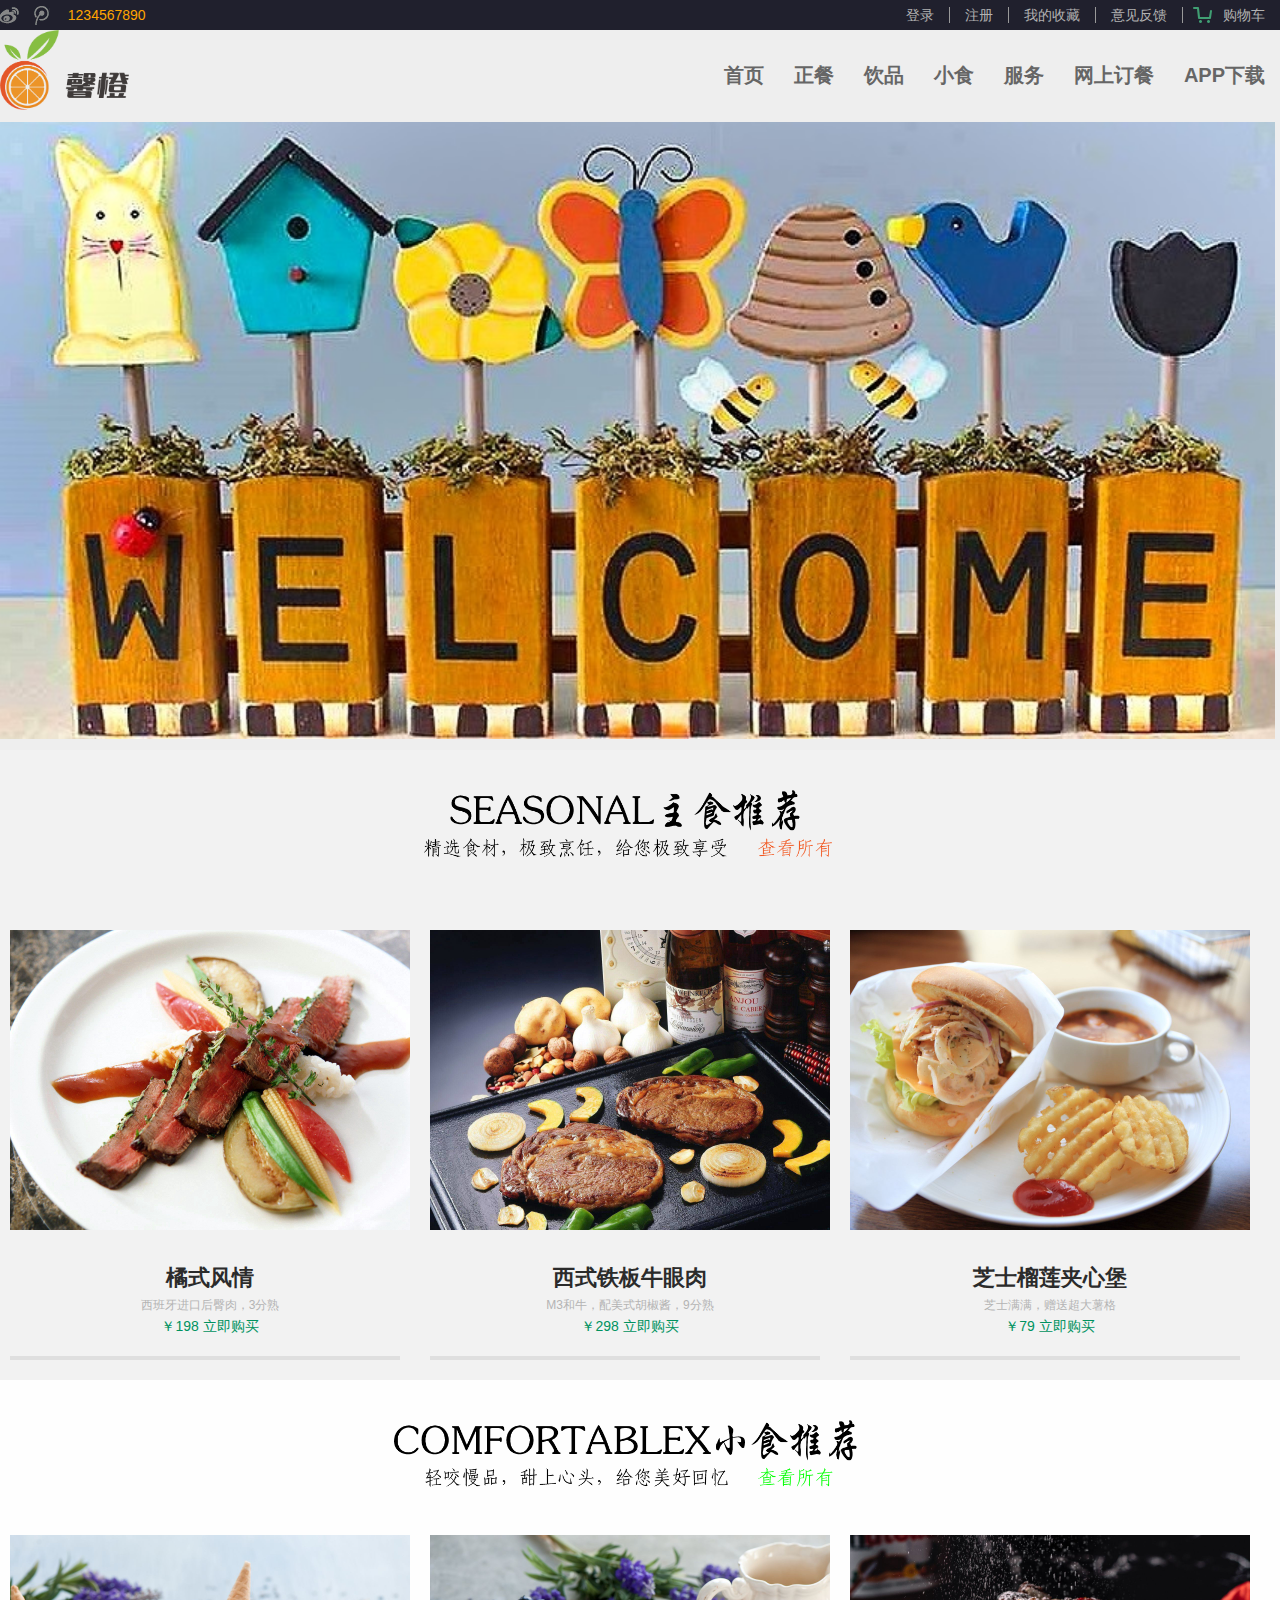
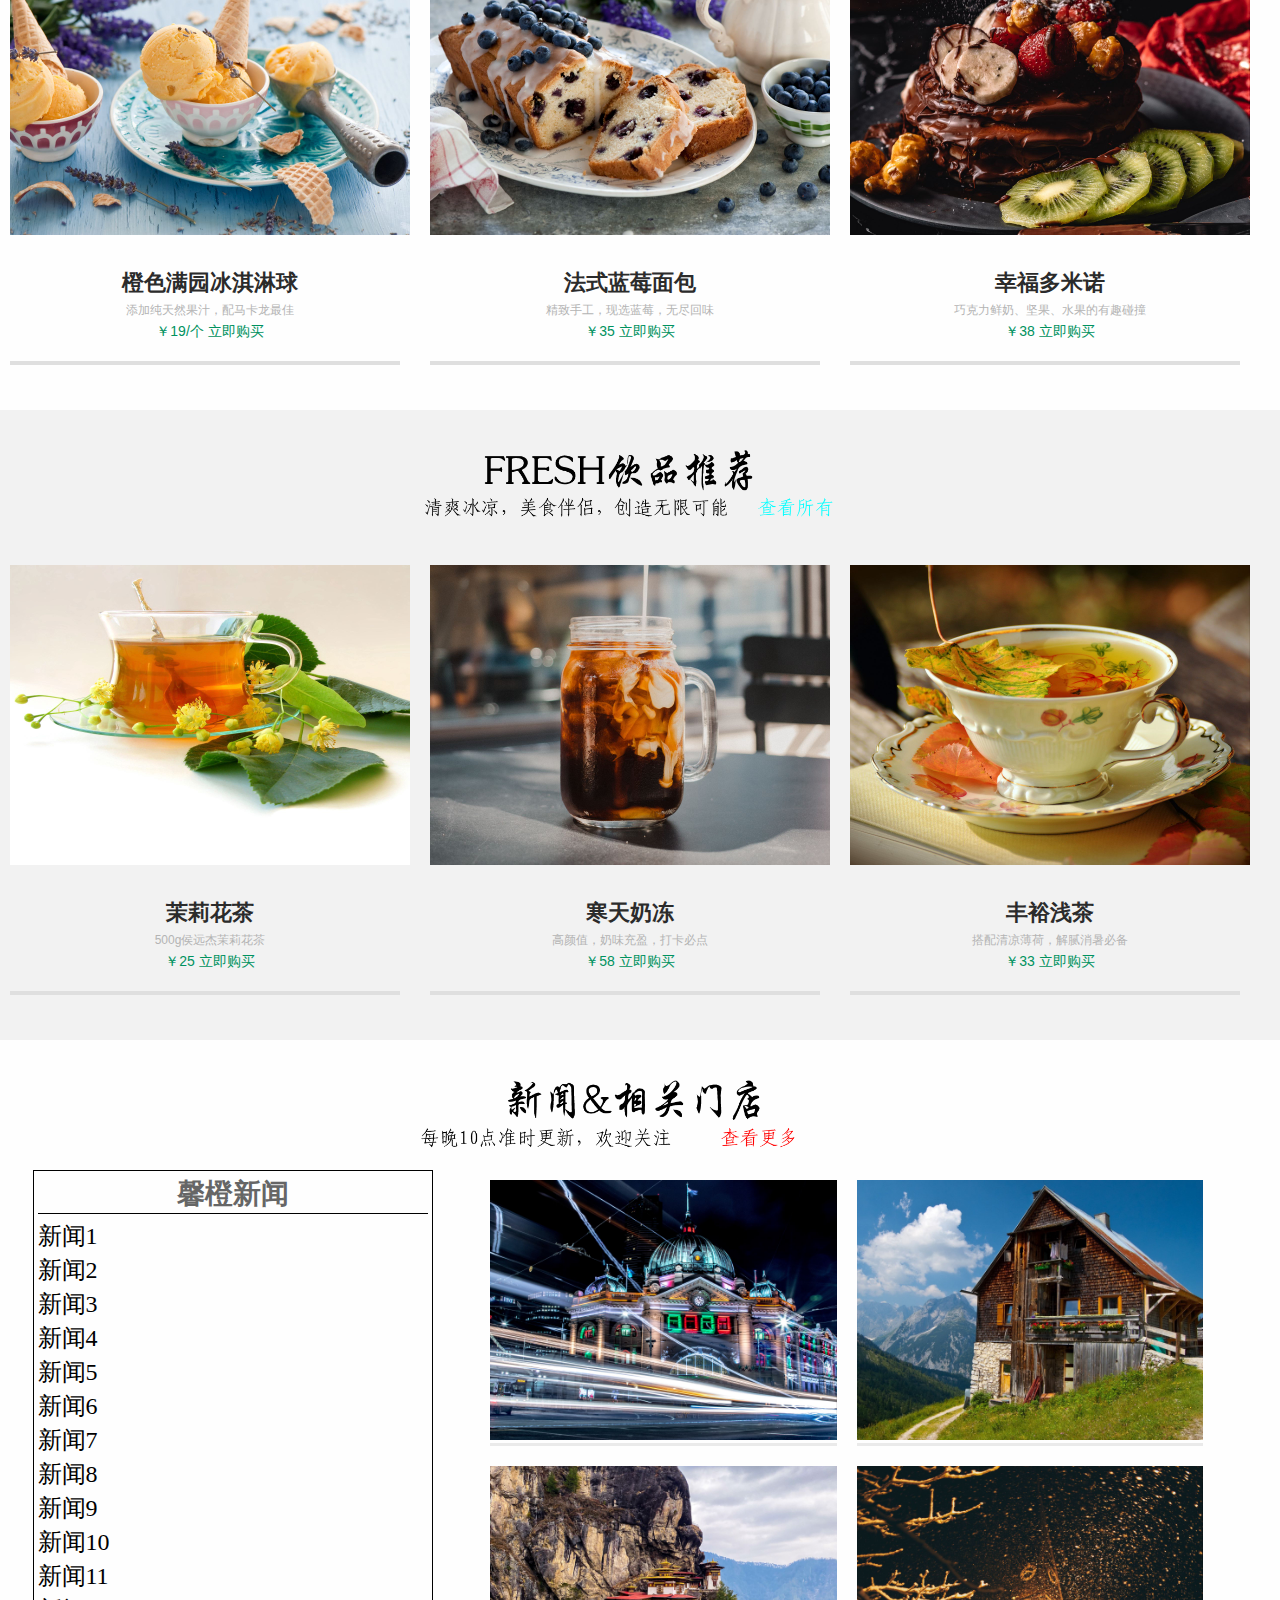
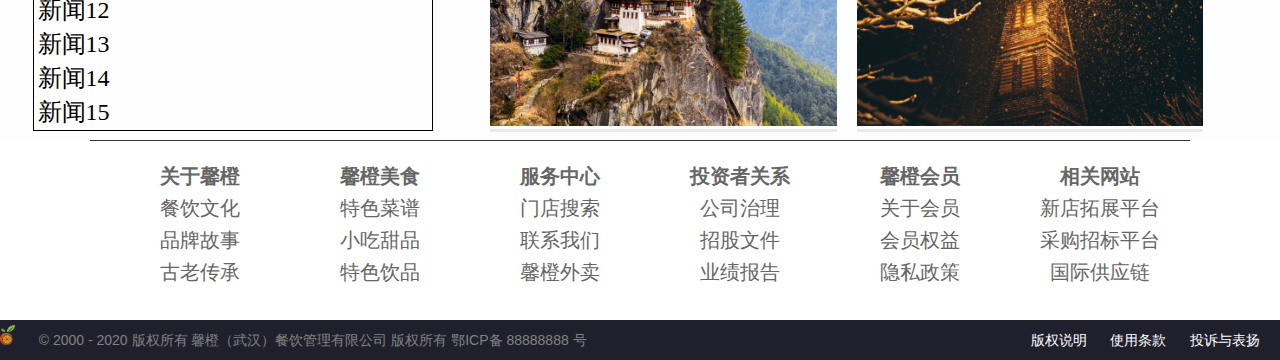
<file: index.html>
<!DOCTYPE html>
<html lang="zh-Hans">
 <head>
	<meta charset="UTF-8">
	<link rel="stylesheet" href="css/index.css">
 </head>
 <body>
<!-- 页面头部 -->
<div id="header">
	<div class="container">
        <div class="header_left left">
            <a href="undeveloped.html" title="新浪微博" class="xlwb"></a>
            <a href="undeveloped.html" title="腾讯微博" class="txwb"></a>
            <span>1234567890</span>
        </div>
        <ul class="right">
            <li>
                <a href="record.html">登录</a>
            </li>
            <li>
                <a href="register.html">注册</a>
            </li>
            <li>
                <a href="undeveloped.html">我的收藏</a>
            </li>
            <li>
                <a href="undeveloped.html">意见反馈</a>
            </li>
            <li class="gw">
                <a href="undeveloped.html">购物车</a>
            </li>
        </ul>
    </div>
</div>
<!-- 页面导航 -->
<div id="nav">
	<div class="container">
		<div class="logo left">
			<img src="images/header/logo2.png">
		</div>
		<ul class="right">
			<li><a href="index.html" style="font-size: 20px">首页</a></li>
			<li><a href="undeveloped.html" style="font-size: 20px">正餐</a></li>
			<li><a href="undeveloped.html" style="font-size: 20px">饮品</a></li>
			<li><a href="undeveloped.html" style="font-size: 20px">小食</a></li>
			<li><a href="undeveloped.html" style="font-size: 20px">服务</a></li>
			<li><a href="undeveloped.html" style="font-size: 20px">网上订餐</a></li>
			<li><a href="undeveloped.html" style="font-size: 20px">APP下载</a></li>
		</ul>
	</div>
</div>
<!-- 页面横幅 -->
<div id="banner">
	<div class="banner-container">
        <div class="banner-wrapper">
            <div class="banner-img"><img src="images/banner/1.jpg" width="150%;"></div>
        </div>
    </div>
    <div class="banner-nav-bg"></div>
</div>
<!-- 页面板块1 -->
<div id="box1">
	<div class="container">
		<div class="box1_top">
            <a class="box1_title"><img src="images/box1/box1_title.png" class="animated zoomInUp"></a>
            <h1 style="display:none;">主食</h1>
			<div class="staple_food">
				<div class="food-content1">
					<ul class="food">
						<li class="food_1 a1">
							<div class="food11">
								<div class="pic">
		                            <img src="images/box1/1.jpg">
		                        </div>
	                            <div class="info">
	                                <div class="name">橘式风情</div>
	                                <div class="detail">
	                                    西班牙进口后臀肉，3分熟
	                                </div>
	                                <div class="price">
	                                    ￥198
	                                    <span class="buy">立即购买</span>
	                                    <em class="arrow"></em>
	                                </div>
	                            </div>
	                            <div class="shadow-line"></div>
	                        </div>
	                 	</li>
						<li class="line"></li>
						<li class="food_1 a2">
							<a class="shadow">
								<div class="pic">
		                            <img src="images/box1/2.jpg">
		                        </div>
	                            <div class="info">
	                                <div class="name">西式铁板牛眼肉</div>
	                                <div class="detail">
	                                    M3和牛，配美式胡椒酱，9分熟
	                                </div>
	                                <div class="price">
	                                    ￥298
	                                    <span class="buy">立即购买</span>
	                                    <em class="arrow"></em>
	                                </div>
	                            </div>
	                            <div class="shadow-line"></div>
	                        </a>
	                 	</li>
						<li class="line"></li>
						<li class="food_1 a3">
							<a class="shadow">
								<div class="pic">
		                            <img src="images/box1/3.jpg">
		                        </div>
		                        <div class="info">
		                            <div class="name">芝士榴莲夹心堡</div>
		                            <div class="detail">
		                                芝士满满，赠送超大薯格
		                            </div>
		                            <div class="price">
		                                ￥79
		                                <span class="buy">立即购买</span>
		                            </div>
		                        </div>
		                        <div class="shadow-line"></div>
		                    </a>
	             		</li>
					</ul>
				</div>
			</div>
		</div>
	</div>
</div>

<!-- 页面板块4 -->
<div id="box4">
	<div class="container">
		<div class="box4_top">
            <a class="box4_title"><img src="images/box4/box4_title.png" class="animated zoomInUp"></a>
            <h1 style="display:none;">小食</h1>
			<div class="staple_food">
				<div class="food-content1">
					<ul class="food">
						<li class="food_1 b1">
							<a class="shadow">
								<div class="pic">
		                            <img src="images/box4/1.jpg">
		                        </div>
	                            <div class="info">
	                                <div class="name">橙色满园冰淇淋球</div>
	                                <div class="detail">
	                                    添加纯天然果汁，配马卡龙最佳
	                                </div>
	                                <div class="price">
	                                    ￥19/个
	                                    <span class="buy">立即购买</span>
	                                    <em class="arrow"></em>
	                                </div>
	                            </div>
	                            <div class="shadow-line"></div>
	                        </a>
	                 	</li>
						<li class="line"></li>
						<li class="food_1 b2">
							<a class="shadow">
								<div class="pic">
		                            <img src="images/box4/2.jpg">
		                        </div>
	                            <div class="info">
	                                <div class="name">法式蓝莓面包</div>
	                                <div class="detail">
	                                    精致手工，现选蓝莓，无尽回味
	                                </div>
	                                <div class="price">
	                                    ￥35
	                                    <span class="buy">立即购买</span>
	                                    <em class="arrow"></em>
	                                </div>
	                            </div>
	                            <div class="shadow-line"></div>
	                        </a>
	                 	</li>
						<li class="line"></li>
						<li class="food_1 b3">
							<a class="shadow">
								<div class="pic">
		                            <img src="images/box4/3.jpg">
		                        </div>
		                        <div class="info">
		                            <div class="name">幸福多米诺</div>
		                            <div class="detail">
		                                巧克力鲜奶、坚果、水果的有趣碰撞
		                            </div>
		                            <div class="price">
		                                ￥38
		                                <span class="buy">立即购买</span>
		                            </div>
		                        </div>
		                        <div class="shadow-line"></div>
		                    </a>
	             		</li>
					</ul>
				</div>
			</div>
		</div>
	</div>
</div>

<!-- 页面板块5 -->
<div id="box5">
	<div class="container">
		<div class="box5_top">
            <a class="box5_title"><img src="images/box5/box5_title.png" class="animated zoomInUp"></a>
            <h1 style="display:none;">饮品</h1>
			<div class="staple_food">
				<div class="food-content1">
					<ul class="food">
						<li class="food_1 c1">
							<a class="shadow">
								<div class="pic">
		                            <img src="images/box5/1.jpg">
		                        </div>
	                            <div class="info">
	                                <div class="name">茉莉花茶</div>
	                                <div class="detail">
	                                    500g侯远杰茉莉花茶
	                                </div>
	                                <div class="price">
	                                    ￥25
	                                    <span class="buy">立即购买</span>
	                                    <em class="arrow"></em>
	                                </div>
	                            </div>
	                            <div class="shadow-line"></div>
	                        </a>
	                 	</li>
						<li class="line"></li>
						<li class="food_1 c2">
							<a class="shadow">
								<div class="pic">
		                            <img src="images/box5/2.jpg">
		                        </div>
	                            <div class="info">
	                                <div class="name">寒天奶冻</div>
	                                <div class="detail">
	                                    高颜值，奶味充盈，打卡必点
	                                </div>
	                                <div class="price">
	                                    ￥58
	                                    <span class="buy">立即购买</span>
	                                    <em class="arrow"></em>
	                                </div>
	                            </div>
	                            <div class="shadow-line"></div>
	                        </a>
	                 	</li>
						<li class="line"></li>
						<li class="food_1 c3">
							<a class="shadow">
								<div class="pic">
		                            <img src="images/box5/3.jpg">
		                        </div>
		                        <div class="info">
		                            <div class="name">丰裕浅茶</div>
		                            <div class="detail">
		                                搭配清凉薄荷，解腻消暑必备
		                            </div>
		                            <div class="price">
		                                ￥33
		                                <span class="buy">立即购买</span>
		                                <!-- <em class="arrow"></em> -->
		                            </div>
		                        </div>
		                        <div class="shadow-line"></div>
		                    </a>
	             		</li>
					</ul>
				</div>
			</div>
		</div>
	</div>
</div>

<!-- 页面板块3 -->
<div id="box3">
	<div class="container">
		<div class="box3_top">
			<a class="box3_title1"><img src="images/box3/box3_top.png" class="animated zoomInUp"></a>
            <h1 style="display:none;">新闻&门店</h1>
		</div>
		<div class="box3_main">
			<div class="box3_left left f3">
				<table>
					<thead>
					    <tr>
					        <th><a style="font-size: 28px;font-weight: bold;">馨橙新闻</a></th>
					    </tr>
					</thead>
					<tbody>
					    <tr>
					        <td>新闻1</td>
					    </tr>
					    <tr>
					        <td>新闻2</td>
					    </tr>
					    <tr>
					        <td>新闻3</td>
					    </tr>
					    <tr>
					        <td>新闻4</td>
					    </tr>
					    <tr>
					        <td>新闻5</td>
					    </tr>
					    <tr>
					        <td>新闻6</td>
					    </tr>
					    <tr>
					        <td>新闻7</td>
					    </tr>
					    <tr>
					        <td>新闻8</td>
					    </tr>
					    <tr>
					        <td>新闻9</td>
					    </tr>
					    <tr>
					        <td>新闻10</td>
					    </tr>
					    <tr>
					        <td>新闻11</td>
					    </tr>
					    <tr>
					        <td>新闻12</td>
					    </tr>
					    <tr>
					        <td>新闻13</td>
					    </tr>
					    <tr>
					        <td>新闻14</td>
					    </tr>
					    <tr>
					        <td>新闻15</td>
					    </tr>
					    <tr>
					        <td>新闻16</td>
					    </tr>
					    <tr>
					        <td>新闻17</td>
					    </tr>
					    <tr>
					        <td>新闻18</td>
					    </tr>
					    <tr>
					        <td>新闻19</td>
					    </tr>
					    <tr>
					        <td>新闻20</td>
					    </tr>
					</tbody>
				</table>
			</div>
			<div class="box3_right">
				
			</div>
		</div>
		<div class="box3_right right">
			<div class="f1">
				<div class="box3_box">
					<img src="images/box3/1.jpg">
					<div class="box3_text">
						<div class="blank"></div>
						<div class="box3_h">
							<h2>地点名称</h3>
							<p class="box3_details">
								介绍:介绍内容介绍内容介绍内容介绍内容介绍内容介绍内容介绍内容介绍内容介绍内容介绍内容介绍内容介绍内容介绍内容介绍内容介绍内容
							</p>
						</div>
					</div>
				</div>
			</div>
			<div class="f2">
				<div class="box3_box">
					<img src="images/box3/2.jpg">
					<div class="box3_text">
						<div class="blank"></div>
						<div class="box3_h">
							<h2>地点名称</h3>
							<p class="box3_details">
								介绍:介绍内容介绍内容介绍内容介绍内容介绍内容介绍内容介绍内容介绍内容介绍内容介绍内容介绍内容介绍内容介绍内容介绍内容介绍内容
							</p>
						</div>
					</div>
				</div>
			</div>
			<div class="f3">
				<div class="box3_box">
					<img src="images/box3/3.jpg">
					<div class="box3_text">
						<div class="blank"></div>
						<div class="box3_h">
							<h2>地点名称</h3>
							<p class="box3_details">
								介绍:介绍内容介绍内容介绍内容介绍内容介绍内容介绍内容介绍内容介绍内容介绍内容介绍内容介绍内容介绍内容介绍内容介绍内容介绍内容
							</p>
						</div>
					</div>
				</div>
			</div>
			<div class="f4">
				<div class="box3_box">
					<img src="images/box3/4.jpg">
					<div class="box3_text">
						<div class="blank"></div>
						<div class="box3_h">
							<h2>地点名称</h3>
							<p class="box3_details">
								介绍:介绍内容介绍内容介绍内容介绍内容介绍内容介绍内容介绍内容介绍内容介绍内容介绍内容介绍内容介绍内容介绍内容介绍内容介绍内容
							</p>
						</div>
					</div>
				</div>
			</div>
		</div>
	</div>
</div>
<!-- 售后及其他信息 -->
<div id="aftersale">
	<div class="container">
		<ul>
			<li>
				<ol>
					<li>
						<a href="undeveloped.html" style="font-size:20px;font-family: STXingkai">关于馨橙</a>
					</li>
					<li>
						<a href="undeveloped.html" style="font-size:20px;font-family: STXingkai">餐饮文化</a>
					</li>
					<li>
						<a href="undeveloped.html" style="font-size:20px;font-family: STXingkai">品牌故事</a>
					</li>
					<li>
						<a href="undeveloped.html" style="font-size:20px;font-family: STXingkai">古老传承</a>
					</li>
				</ol>
			</li>
			<li>
				<ol>
					<li>
						<a href="undeveloped.html" style="font-size:20px;font-family: STXingkai">馨橙美食</a>
					</li>
					<li>
						<a href="undeveloped.html" style="font-size:20px;font-family: STXingkai">特色菜谱</a>
					</li>
					<li>
						<a href="undeveloped.html" style="font-size:20px;font-family: STXingkai">小吃甜品</a>
					</li>
					<li>
						<a href="undeveloped.html" style="font-size:20px;font-family: STXingkai">特色饮品</a>
					</li>
				</ol>
			</li>
			<li>
				<ol>
					<li>
						<a href="undeveloped.html" style="font-size:20px;font-family: STXingkai">服务中心</a>
					</li>
					<li>
						<a href="undeveloped.html" style="font-size:20px;font-family: STXingkai">门店搜索</a>
					</li>
					<li>
						<a href="undeveloped.html" style="font-size:20px;font-family: STXingkai">联系我们</a>
					</li>
					<li>
						<a href="undeveloped.html" style="font-size:20px;font-family: STXingkai">馨橙外卖</a>
					</li>
				</ol>
			</li>
			<li>
				<ol>
					<li>
						<a href="undeveloped.html" style="font-size:20px;font-family: STXingkai">投资者关系</a>
					</li>
					<li>
						<a href="undeveloped.html" style="font-size:20px;font-family: STXingkai">公司治理</a>
					</li>
					<li>
						<a href="undeveloped.html" style="font-size:20px;font-family: STXingkai">招股文件</a>
					</li>
					<li>
						<a href="undeveloped.html" style="font-size:20px;font-family: STXingkai">业绩报告</a>
					</li>
				</ol>
			</li>
			<li>
				<ol>
					<li>
						<a href="undeveloped.html" style="font-size:20px;font-family: STXingkai">馨橙会员</a>
					</li>
					<li>
						<a href="undeveloped.html" style="font-size:20px;font-family: STXingkai">关于会员</a>
					</li>
					<li>
						<a href="undeveloped.html" style="font-size:20px;font-family: STXingkai">会员权益</a>
					</li>
					<li>
						<a href="undeveloped.html" style="font-size:20px;font-family: STXingkai">隐私政策</a>
					</li>
				</ol>
			</li>
			<li>
				<ol>
					<li>
						<a href="undeveloped.html" style="font-size:20px;font-family: STXingkai">相关网站</a>
					</li>
					<li>
						<a href="undeveloped.html" style="font-size:20px;font-family: STXingkai">新店拓展平台</a>
					</li>
					<li>
						<a href="undeveloped.html" style="font-size:20px;font-family: STXingkai">采购招标平台</a>
					</li>
					<li>
						<a href="undeveloped.html" style="font-size:20px;font-family: STXingkai">国际供应链</a>
					</li>
				</ol>
			</li>
		</ul>
	</div>
</div>
<!-- 页面底部 -->
<div id="footer">
	<div class="container">
		<p>
			<img src="images/header/logo1.png">
			<span>© 2000 - 2020 版权所有 馨橙（武汉）餐饮管理有限公司 版权所有 鄂ICP备 88888888 号</span>
			<a href="undeveloped.html">版权说明</a>
			<a href="undeveloped.html">使用条款</a>
			<a href="undeveloped.html">投诉与表扬</a>
		</p>
	</div>
</div>
</body>
</html>
</file>
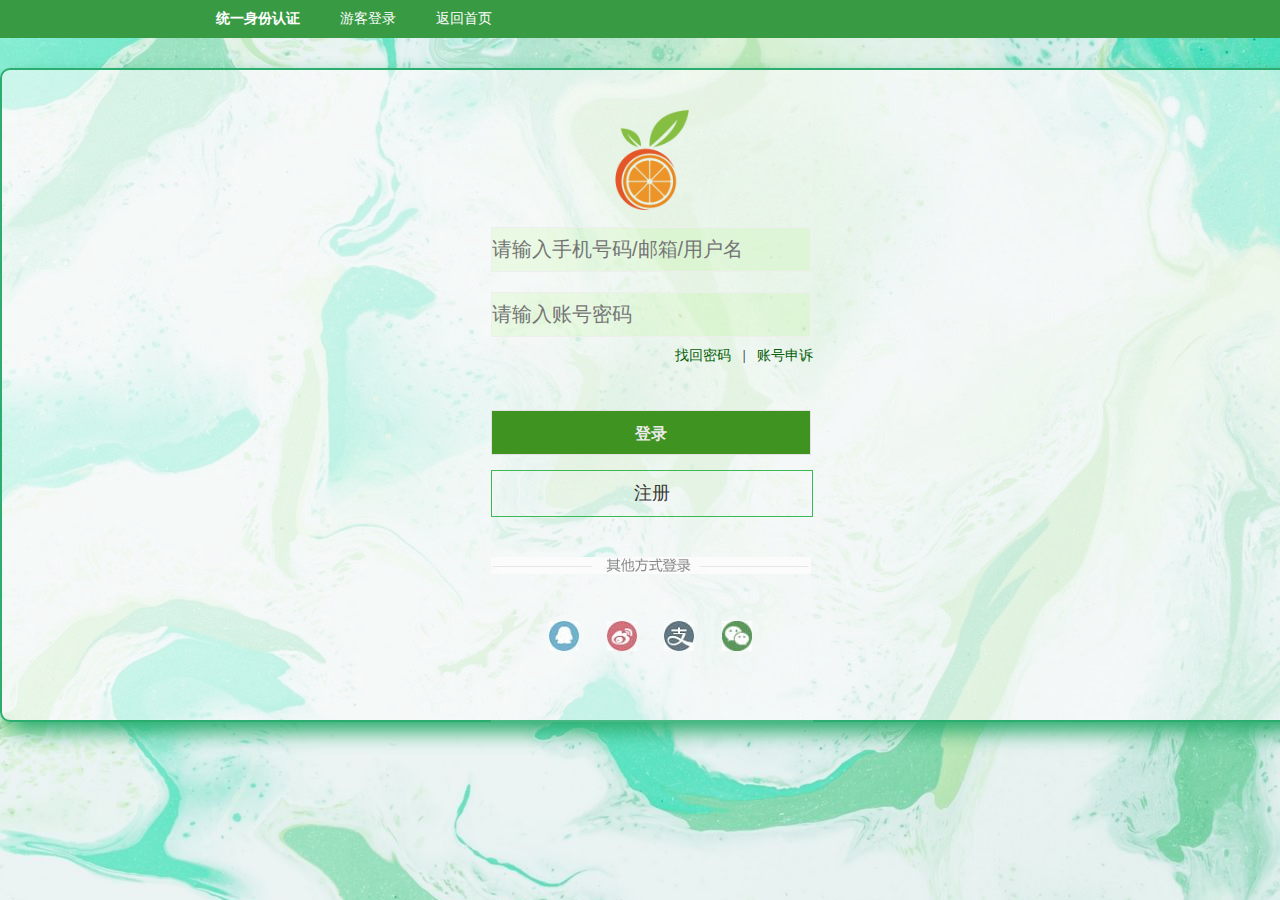
<file: record.html>
<!DOCTYPE html>
<html lang="zh-Hans">
<html>
<head>
	<meta charset="UTF-8">
	<link rel="stylesheet" href="css/record.css">
</head>
<body background="images/record/background.jpg">
<!-- 上端横条部分 -->
<div id="header">
    <div class="header_content">
        <ul>
            <li>
                <a href="undeveloped.html" class="header_title">统一身份认证</a>
            </li>
            <li>
                <a href="index.html">游客登录</a>
            </li>
            <li>
                <a href="index.html">返回首页</a>
            </li>
        </ul>
    </div>
</div>

<!-- 登录部分 -->
<div id="border" class="animated fadeIn">
    <div id="main">
        <div class="main_content1 animated bounceInLeft">
            <div class="logo">
                <a href="undeveloped.html">
                    <img src="images/record/logo1.png">
                </a>
            </div>
            <!-- <p>登录馨橙以选购</p> -->
        </div>
        <div class="inp">
            <div class="err"></div>
            <div class="main_content2">
                <input type="text" placeholder="请输入手机号码/邮箱/用户名" value="" class="text" autocomplete="off">
            </div>
            <div class="main_content3">
                <input type="password" placeholder="请输入账号密码" value="" class="text" autocomplete="off">
            </div>
            <div class="main_content4">
                <a href="#" class="safes">找回密码</a>
                <span class="safe">|</span>
                <a href="#" class="safes">账号申诉</a>
            </div>
            <button id="btn" class="main_content5">
                <a href="index.html">登录</a>
            </button>
        </div>
        <a href="register.html" class="main_content6">
            注册
        </a>
        <div class="main_content7">
                <img src="images/record/5.jpg">
        </div>
        <div class="main_content8">
            <img src="images/record/1.jpg">
            <img src="images/record/2.jpg">
            <img src="images/record/3.jpg">
            <img src="images/record/4.jpg">
        </div>
    </div>
</div>
</body>
</html>
</file>
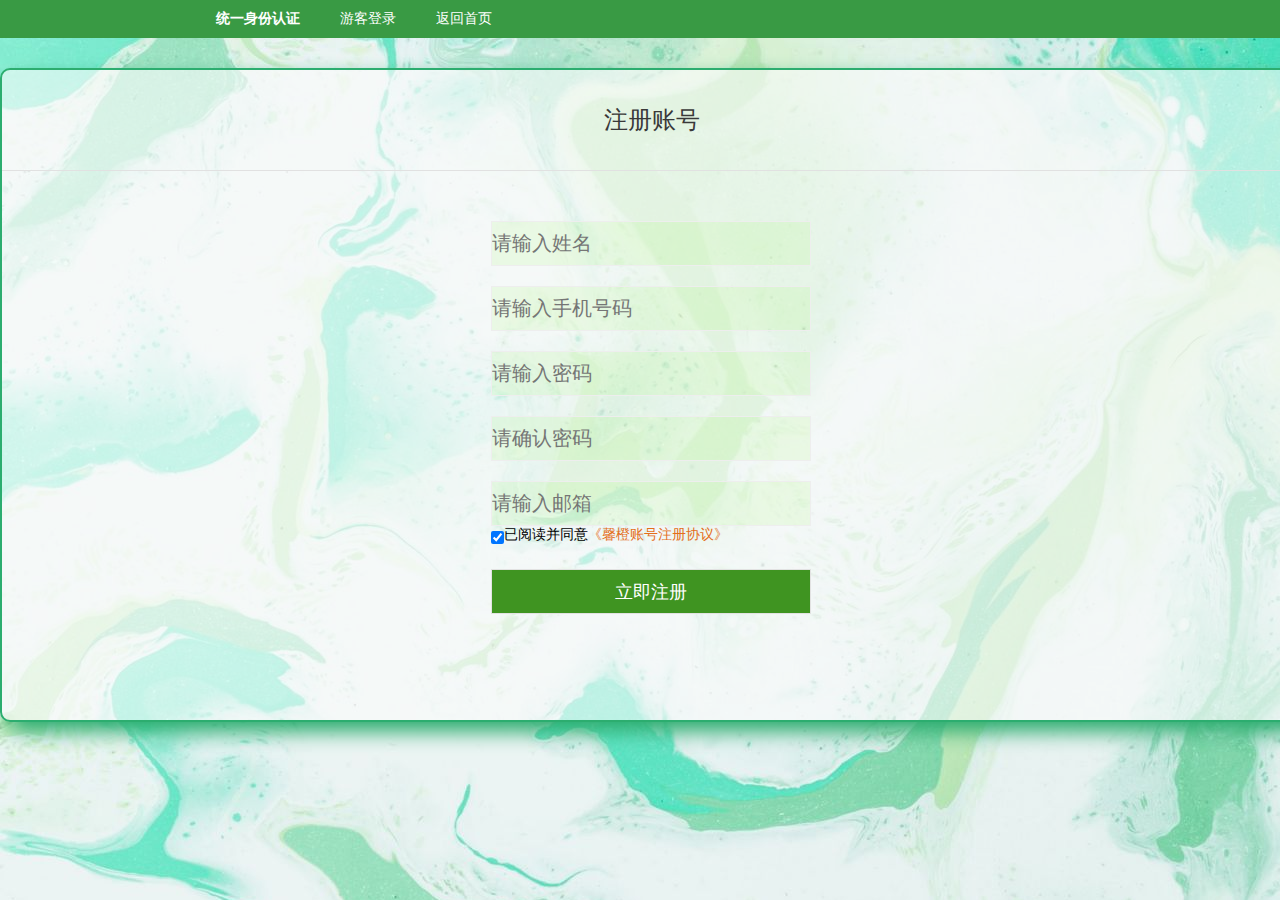
<file: register.html>
<!DOCTYPE html>
<html lang="zh-Hans">
<html>
<head>
	<meta charset="UTF-8">
	<link rel="stylesheet" href="css/register.css">
</head>
<body background="images/register/background.jpg">
<!-- 上端横条部分 -->
<div id="header">
    <div class="header_content">
        <ul>
            <li>
                <a class="header_title">统一身份认证</a>
            </li>
            <li>
                <a href="index.html">游客登录</a>
            </li>
            <li>
                <a href="index.html">返回首页</a>
            </li>
        </ul>
    </div>
</div>
<!-- 页面主体部分 -->
<div id="main">
    <div class="border1 animated fadeIn">
        <div class="border2">注册账号</div>
        <div class="border3">
            <form action="">
            	<input class="code" type="text" placeholder="请输入姓名">
                <input class="code" type="text" placeholder="请输入手机号码">
                <input class="code" data-a="a1" type="password" placeholder="请输入密码">
                <input class="code" data-a="a2" type="password" placeholder="请确认密码">
                <input class="code" type="text" placeholder="请输入邮箱">
				<lable>
                    <input class="choose" type="checkbox" checked>
                    <span>已阅读并同意<a href="undeveloped.html">《馨橙账号注册协议》</a></span>
                </lable>
                <input type="submit" value="立即注册" class="now-register animated swing">
            </form>
        </div>
    </div>
</div>
</body>
</html>
</file>
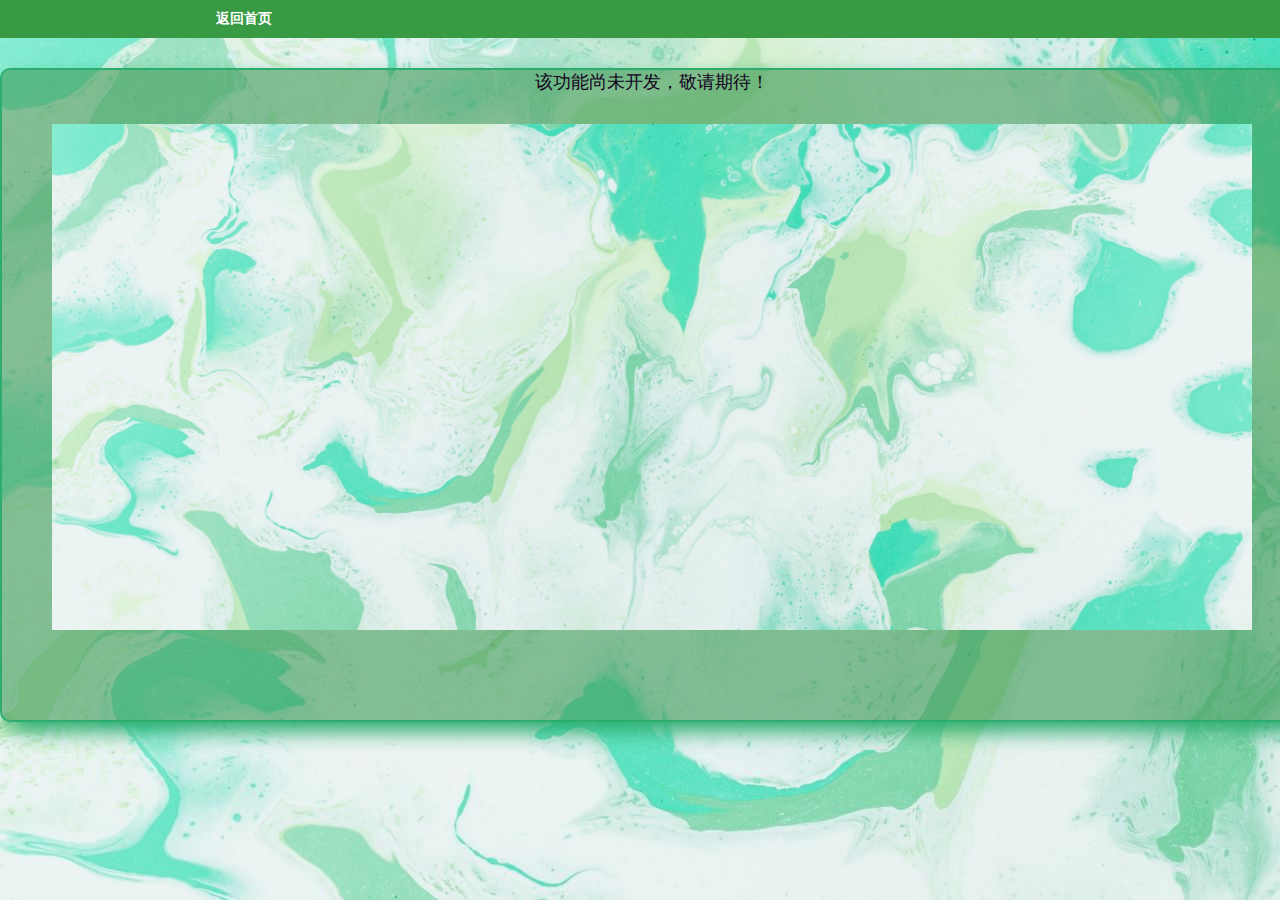
<file: undeveloped.html>
<!DOCTYPE html>
<html lang="zh-Hans">
 <head>
	<meta charset="UTF-8">
	<link rel="stylesheet" href="css/undeveloped.css">
</head>
<body background="images/undeveloped/background.jpg">
<!-- 上端横条部分 -->
<div id="header">
    <div class="header_content">
        <ul>
            <li>
                <a href="index.html" class="header_title">返回首页</a>
            </li>
        </ul>
    </div>
</div>
<!-- 页面主体部分 -->
<div id="main">
    <div class="border">
    	<a href="" class="juzhong">该功能尚未开发，敬请期待！</a>
    	<img src="images/undeveloped/background.jpg">
    </div>
</div>
</body>
</html>
</file>
<file: css/index.css>
*{
	margin: 0;
	padding: 0;
	font-size: 14px;
}
body {
            color: #000;
            margin: 0;
            padding: 0;
            background: #eee;
            font-family: Arial,sans-serif;
            font-size: 14px;
        }
p,h1,h2,h3,h4,h5,h6,ul,dl,dd,li{
	margin:0;
	padding:0;
	list-style:none;
}
ol,ul{
	list-style-type: none;
}
a{
	color: #666;
	text-decoration: none;
}
a:hover{
	color: orange;
}
.left{
	float: left;
}
.right{
	float: right;
}
#top,#header,#nav,#banner,#box1,#box2,#box3,#serve,#aftersale,#footer{
	height: 100px;
	width: 100%;
}
.container{
	width: 1280px;
	margin: 0px auto;
}
/*页面头部样式*/
#header{
	height: 30px;
	background-color: #20202d;
}
#header div.header_left{
	line-height:30px;
	color:orange;
	margin-right:10px;
}
#header .header_left>a{
	position:relative;
	top:5px;
	margin-right:10px;
	display:inline-block;
	width: 20px;
	height: 20px;
	background:url("../images/header/icons.png") no-repeat -267px -1px;
}
#header .header_left>a:hover{
	background:url("../images/header/icons.png") no-repeat -267px -33px;
}
#header .header_left>a.txwb{
	background:url("../images/header/icons.png") no-repeat -318px -1px;
}
#header a.txwb:hover{
	background:url("../images/header/icons.png") no-repeat -318px -33px;
}
#header ul.right li{
	float:left;
	line-height:30px;
}
#header ul.right li a{
	color:#B2B2B2;
	padding:0 15px;
	border-right:1px solid #999;
}
#header .container>ul.right>li.gw{
	padding-left:15px;
	background:url("../images/header/car.png") no-repeat left center;
	margin-left:10px;
}
#header .container>ul.right>li.gw a{
	border:0;
}
#header ul.right li a:hover{
	color:orange;
}
/*设置导航栏样式*/
#nav{
	height: 90px;
	background-color: #eeeeee;
}
#nav .logo img{
	height: 80px;
}
#nav li{
	float: left;
	margin: 0px 15px;
	line-height: 90px;
}
#nav li a{
	color: #666666;
	font-weight: bold;
}
#nav li a:hover{
	color: orange;
}
/*页面横幅样式*/
#banner{
        	height:630px;
}
.banner-container {
            width: 100%;
            height: 700px;
}
.banner-wrapper {
  position: relative;
  width: 100%;
  height: 100%;
  z-index: 1;
  display: -webkit-box;
  display: -moz-box;
  display: -ms-flexbox;
  display: -webkit-flex;
  display: flex;
}

/*box1样式*/
#box1{
	height: 630px;
	overflow: hidden;
	background-color: #f2f2f2;
}
#box1 .box1_title img{
	height: 70px;
	display:block;
	margin:0 auto;
	margin-top:40px;
}
#box1 .food{
	width:1280px;
	margin:0 auto;
	margin:35px 0 60px 0;
}
#box1 .food>li{
	float:left;
}
#box1 .food .food_1{
	width:400px;
	transition:all 0.3s linear;
	margin: 10px;
}
#box1 .pic>img{
	width: 400px;
}
.info{
	text-align:center;
}
.info .name{
	font-size:22px;
	font-weight:bold;
	color:#2B2B2B;
	margin-top:30px;
}
.detail{
	font-size:12px;
	color:#B4B4B4;
	margin:4px;
}
.price{
	color:#00925F;
	margin-bottom:20px;
}
.shadow-line{
	width:390px;
	height:4px;
	background-color:#DFDFDF;
}

/*box4样式*/
#box4{
	height: 630px;
	overflow: hidden;
	background-color: #fefefe;
}
#box4 .box4_title img{
	height: 70px;
	display:block;
	margin:0 auto;
	margin-top:40px;
}
#box4 .food{
	width:1280px;
	overflow:hidden;
	margin:0 auto;
	margin:35px 0 60px 0;

}
#box4 .food>li{
	float:left;
}
#box4 .food .food_1{
	width:400px;
	transition:all 0.3s linear;
	margin: 10px;
}
#box4 .pic>img{
	width: 400px;
}

/*box5样式*/
#box5{
	height: 630px;
	overflow: hidden;
	background-color: #f2f2f2;
}
#box5 .box5_title img{
	height: 70px;
	display:block;
	margin:0 auto;
	margin-top:40px;
}
#box5 .food{
	width:1280px;
	overflow:hidden;
	margin:0 auto;
	margin:35px 0 60px 0;

}
#box5 .food>li{
	float:left;
}
#box5 .food .food_1{
	width:400px;
	transition:all 0.3s linear;
	margin: 10px;
}
#box5 .pic>img{
	width: 400px;
}

/*box2样式*/
#box2{
	height: 1090px;
	background-color: #fefefe;
	overflow: hidden;
}
#box2 .box2_top{
	text-align: center;
	margin: 20px 0px;
}
#box2 .box2_main{
	width: 1200px;
	margin: 10px auto;
}
#box2 .box2_left{
	width: 540px;
	height: 950px;
	/*border: 2px solid #000;*/
}
#box2 .box2_left>div{
	float: left;
	border-bottom: 5px solid #eaeaea;
	margin: 10px;
	transition: all .3s;
}
#box2 .box2_left div:hover{
	border-bottom: 5px solid #00925F;
	transform: translateY(-10px);
}
#box2 .box2_left img{
	width: 250px;
}
#box2 .box2_left>div:last-child img{
	width: 520px;
}
#box2 .box2_all{
	width: 250px;
	height: 250px;
	border: 5px solid #eaeaea;
	background-color: #fff;
	padding: 20px;
	box-sizing: border-box;
}
#box2 .box2_all p:first-child{
	font-weight: bold;
	text-align: center;
	font-size: 14px;
	border-bottom: 1px solid #acc;
	padding-bottom: 10px;
}
#box2 .box2_all li{
	float: left;
	width: 100px;
	height: 40px;
	text-align: center;
	line-height: 40px;
}
#box2 .box2_all li:hover{
	color: #00925F;
}
#box2 .box2_all .line{
	width: 150px;
	height: 0;
	border-top: 1px solid #ccc;
	clear: both;
	margin: 17px auto;
}
#box2 .box2_all p:last-child{
	text-align: center;
}
#box2 .box2_all p:last-child:hover{
	color: #00925F;
}
#box2 .box2_all span{
	width: 13px;
	height: 13px;
	margin-left: 10px;
	display: inline-block;
	vertical-align: middle;
	background: url("../images/header/header1.png") no-repeat -177px -1014px;
}
#box2 .box2_right{
	width: 540px;
}
#box2 .box2_right div{
	float: left;
	margin: 10px;
	border-bottom: 3px solid #eaeaea;
	transition: all .3s;
}
#box2 .box2_right div:hover{
	border-bottom: 3px solid #00925F;
	transform: translateY(-10px);
}
#box2 .box2_right img{
	width: 250px;
}
#box2 .box2_right div:first-child img{
	width: 540px;
	height: 250px;
}
#box2 .box2_right div:last-child img{
	height: 242px;
}

/*box3样式设置*/
#box3{
	height: 700px;
	background-color: #fefefe;
	overflow: hidden;
}
#box3 .box3_top{
	text-align: center;
	margin: 20px 0px;
}
#box3 .box3_title1 img{
	height: 70px;
	display:block;
	margin:0 auto;
	margin-top:40px;
}
#box3 .box3_main{
	width: 1215px;
	margin: 10px auto;
}
.box3_left{
	width: 400px;
	height: 600px;
}
.box3_left table{
	width: 400px;
	border: 1px solid black;
	font-family: STXingkai;
}
.box3_left  thead tr{
	display: block;
}
.box3_left tbody{
	display: block;
	height: 510px;
	overflow: auto;
}
.box3_left  thead th{
	width: 400px;
	border-bottom: 1px solid black;
}
.box3_left  tbody td{
	width: 400px;
	font-size: 24px;
}
.box3_right{
	width: 500px;
}
#box3 .box3_right{
	width: 800px;
}
#box3 .box3_right>div{
	float: left;
	margin: 10px;
}
#box3 .box3_right>div>div{
	border-bottom: 3px solid #eaeaea;
	transition: all .3s;
}
#box3 .box3_right>div>div img{
	height: 260px;
}
#box3 .box3_right>div:hover div{
	border-bottom: 3px solid transparent;
	transform: translateY(-10px);
}
.box3_box:hover .box3_details{
	display: block;
}
.box3_text{
	position: absolute;
	bottom: 0px;
	width: 100%;
	line-height: 30px;
	background-color: transparent;
}
.blank{
	float: left;
	width: 80px;
	background-color: transparent;
	height: 30px;
}
.box3_h{
	float: left;
	width: 180px;
	text-align: center;
	color: #ffb848;
	height: 230px;
}
.box3_details{
	color: orange;
	display: none;
}

/*售后服务设置*/
#aftersale{
	height: 180px;
	background-color: #fff;
}
#aftersale ul{
	width: 1100px;
	margin: 0px auto;
	padding-top: 20px;
	border-top: 1px solid #333;
}
#aftersale ul li{
	width: 140px;
	float: left;
	text-align: center;
	margin: 0px 20px;
}
#aftersale ol>li{
	line-height: 30px;
}
#aftersale ol>li:first-child a{
	font-weight: bold;
}
/*页面底部设置*/
#footer{
	height: 40px;
	background-color: #20202d;
}
#footer p{
/*	text-align: center;*/
	line-height: 40px;
}
#footer p img{
	height: 20px;
}
#footer p span{
	color: #828282;
	margin: 0px 430px 0px 20px;
}
#footer p a{
	color: #fff;
	margin: 0px 10px;
}
#footer p a:hover{
	color: orange;
}
</file>
<file: css/record.css>
*{
    margin: 0;
    padding: 0;
    font-size: 14px;
}
p,h1,h2,h3,h4,h5,h6,ul,dl,dd,li{
    margin:0;
    padding:0;
    list-style:none;
}
ol,ul{
    list-style-type: none;
}
a{
    color: #eaeaea;
    text-decoration: none;
}
a:hover{
    color:#00925F;
}

/*取消 某些元素 默认的 margin，padding，列表项标志*/
p, h1, h2, h3, h4, h5, h6, ul, dl, dd, li {
    margin: 0;
    padding: 0;
    list-style: none;
}

.container{
    width: 1280px;
    margin: 0px auto;
}

.left{
    float: left;
}
.right{
    float: right;
}
.fade{
    opacity: 0;
}
.show{
    opacity: 1;
}

/*header部分样式 */
#header{
    height: 38px;
    background-color: #399A44;
}
.header_title{
    font-weight: bold;
    font-size: 16px；
}
.header_content{
    width: 1190px;
}
.header_content ul{
    margin-left: 196px;
}

.header_content>ul>li{
    float: left;
    line-height: 38px;
}

.header_content a{
    color: #FFF;
    padding: 8px 20px;
    font-size: 14px;
}
/*页面主体部分样式*/
#main{
    height: 652px;
    background-color: #FBFBFB26;
    width: 322px;
    min-height: 202px;
    margin: 0 auto;
 }
#border{
    width:1300px;
    height:650px;
    border:2px solid #2CAD6F;
    background-color: #FBFBFB99;
    border-radius:10px;
    margin:30px auto;
    box-shadow:10px 10px 20px #2CAD6F;
}
.logo{
    width: 74px;
    height: 40px;
    margin: 0 auto;
    position: relative;
    padding-top: 40px;
    padding-bottom: 40px;
}
.logo img{
    width:74px;
}

/*表单元素*/
.main_content1>p{
    font-size: 14px;
    color: #393939;
    text-align: center;
    margin-top: 20px;
    margin-bottom: 30px;

}
.inp{
    margin-top:-28px;
}
.text{
    width: 320px;
    height: 45px;
    font-size: 20px;
    outline: none;
    border: 1px solid #eee;
    box-sizing: border-box;
    margin-top: 20px;
    transition: border 0.3s linear;
}

.text:focus {
    border: 1px solid #00925F;
}
.err{
    width: 320px;
    height: 45px;
    font-size: 15px;
    outline: none;
    box-sizing: border-box;
    text-align:center;
    color:#921404;
    position:relative;
    top:40px;
}
/*密码栏，账号栏*/
.main_content2 .text{
    background-color: #7aff1f17;
}
.main_content3 .text{
    background-color: #7aff1f17;
}
/*找回密码，账号申诉*/
.main_content4 {
    text-align: right;
    margin: 10px 0 20px 0;
}

.safe {
    margin: 0 8px;
}

.safes {
    color: #055D06;
    font-size: 14px;
}

/*登录，注册按钮*/
.main_content5{
    width: 320px;
    height: 45px;
    border: 1px solid #E2E2E2;
    text-align: center;
    line-height: 45px;
    font-size: 18px;
    color: #fff;
    background: #3F9421;
    margin-top: 25px;
    cursor: pointer;
}
.main_content5>a{
    font-size: 16px;
    font-weight: bold;
}
.main_content5>a:hover{
    color: #DB9C25;
}

.main_content6{
    width: 320px;
    height: 45px;
    border: 1px solid #3AB954;
    text-align: center;
    line-height: 45px;
    font-size: 18px;
    color: #393939;
    margin-top: 15px;
    cursor: pointer;
    display:block;
}

/*选择其他方式登录*/
.main_content7{
    margin-top: 40px;
    margin-bottom: 25px;
}

.main_content8{
    margin: 0 auto;
    width: 230px;
}

.main_content8>img{
    margin: 18px 12px;
    cursor: pointer;
}
</file>
<file: css/register.css>
*{
    margin: 0;
    padding: 0;
    font-size: 14px;
}
p,h1,h2,h3,h4,h5,h6,ul,dl,dd,li{
    margin:0;
    padding:0;
    list-style:none;
}
ol,ul{
    list-style-type: none;
}
a{
    color: #e46e1a;
    text-decoration: none;
}
a:hover{
    color:#00925F;
}

/*取消某些元素默认margin，padding，列表项标志*/
p, h1, h2, h3, h4, h5, h6, ul, dl, dd, li {
    margin: 0;
    padding: 0;
    list-style: none;
}

.container{
    width: 1280px;
    margin: 0px auto;
}

.left{
    float: left;
}
.right{
    float: right;
}
/*header部分样式 */
#header{
    height: 38px;
    background-color: #399A44;
}
.header_title{
    font-weight: bold;
    font-size: 16px；
}
.header_content{
    width: 1190px;
}
.header_content ul{
    margin-left: 196px;
}

.header_content>ul>li{
    float: left;
    line-height: 38px;
}

.header_content a{
    color: #FFF;
    padding: 8px 20px;
    font-size: 14px;
}

/*页面主体内容*/
.border1{
    width:1300px;
    height:650px;
    border:2px solid #2CAD6F;
    background-color: #FBFBFB99;
    border-radius:10px;
    margin:30px auto;
    box-shadow:10px 10px 20px #2CAD6F;
}
.border2{
    width:1300px;
    height:100px;
    border-bottom:1px solid #E1E1E1;
    text-align:center;
    font-size:24px;
    color:#393939;
    line-height:100px;
}
/*表单样式*/
form{
    background-color: #e2f8d200;
    width: 322px;
    min-height: 202px;
    margin:30px auto;
}
input{
    margin-top: 5px;
    float:left;
}
.code{
    width: 320px;
    height: 45px;
    font-size: 20px;
    outline: none;
    border: 1px solid #eee;
    box-sizing: border-box;
    margin-top: 20px;
    transition: border 0.3s linear;
    background-color: #7aff1f17;
}
.lf {
    margin-top: 20px;
    margin-bottom: 5px;
}
.code {
    width: 320px;
    height: 45px;
    font-size: 20px;
    outline: none;
    border: 1px solid #eee;
    box-sizing: border-box;
    margin-top: 20px;
    transition: border 0.3s linear;
    background-color: #7aff1f17;
}
.label,{
    vertical-align: middle;
}
/*立即注册*/
.now-register{
    width: 320px;
    height: 45px;
    border: 1px solid #E2E2E2;
    text-align: center;
    line-height: 45px;
    font-size: 18px;
    color: #fff;
    background: #3F9421;
    margin-top: 25px;
    cursor: pointer;
}
</file>
<file: css/undeveloped.css>
*{
    margin: 0;
    padding: 0;
    font-size: 14px;
}
p,h1,h2,h3,h4,h5,h6,ul,dl,dd,li{
    margin:0;
    padding:0;
    list-style:none;
}
ol,ul{
    list-style-type: none;
}
a{
    color: #13021d;
    text-decoration: none;
}

/*取消某些元素默认margin，padding，列表项标志*/
p, h1, h2, h3, h4, h5, h6, ul, dl, dd, li {
    margin: 0;
    padding: 0;
    list-style: none;
}

/*header部分样式 */
#header{
    height: 38px;
    background-color: #399A44;
}
.header_title{
    font-weight: bold;
    font-size: 16px；
}
.header_content{
    width: 1190px;
}
.header_content ul{
    margin-left: 196px;
}

.header_content>ul>li{
    float: left;
    line-height: 38px;
}

.header_content a{
    color: #FFF;
    padding: 8px 20px;
    font-size: 14px;
}

/*页面主体内容*/
.border{
    width:1300px;
    height:650px;
    border:2px solid #2CAD6F;
    background-color: #3e995599;
    border-radius:10px;
    margin:30px auto;
    text-align: center;
    box-shadow:10px 10px 20px #2CAD6F;
}
.juzhong{
    font-size: 18px;
}
.border img{
    width: 1200px;
    padding: 30px;
}
</file>
